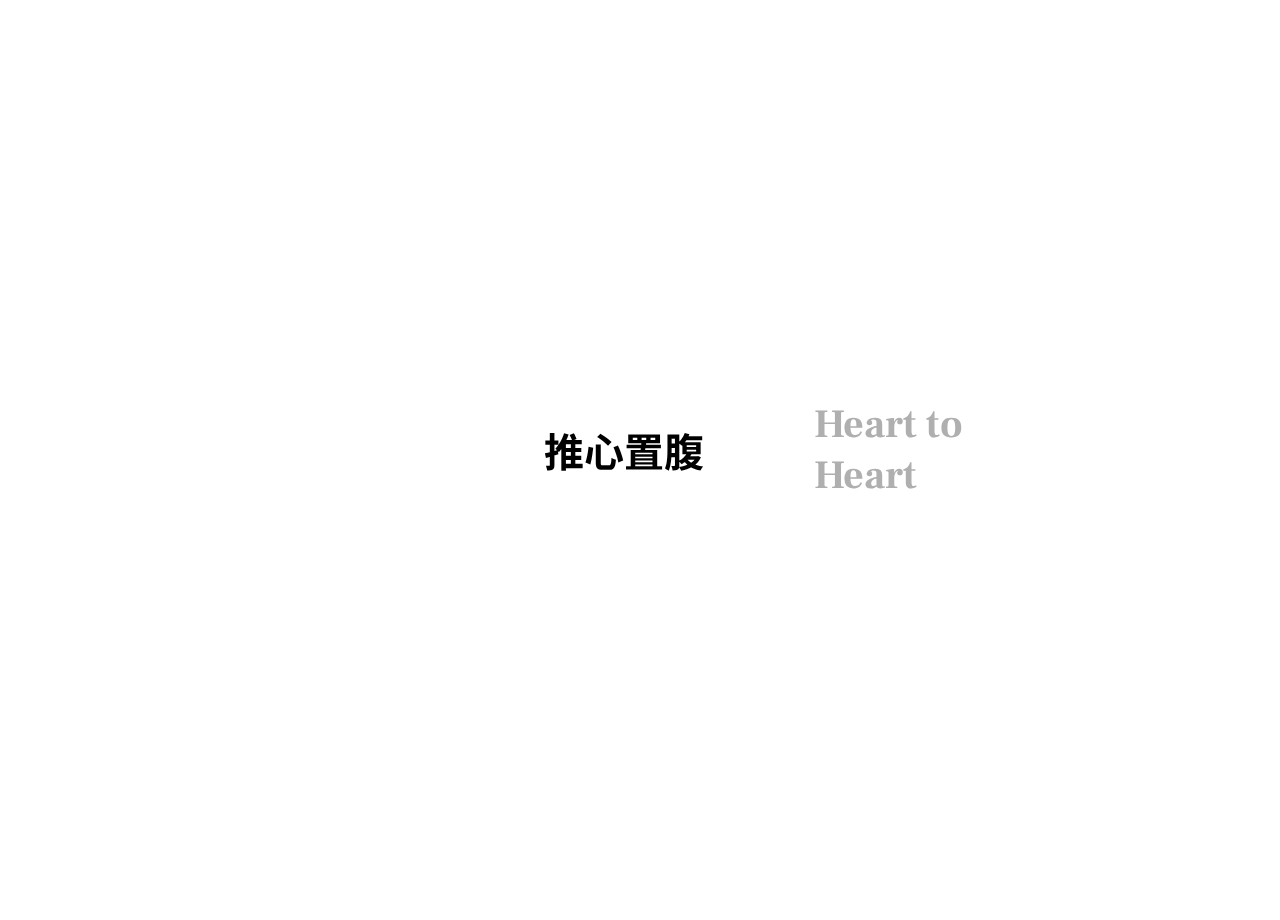
<file: index.html>
<!DOCTYPE html>
<html lang="en">
<head>
  <meta charset="UTF-8">
  <meta name="viewport" content="width=device-width, initial-scale=1.0">
  <title>Heart to Heart</title>

  <!-- fonts -->
  <link rel="preconnect" href="https://fonts.googleapis.com">
  <link rel="preconnect" href="https://fonts.gstatic.com" crossorigin>
  <link href="https://fonts.googleapis.com/css2?family=Frank+Ruhl+Libre:wght@300..900&family=Noto+Sans+SC:wght@100..900&display=swap" rel="stylesheet">

  <!-- bootstrap -->
  <link href="https://cdn.jsdelivr.net/npm/bootstrap@5.3.3/dist/css/bootstrap.min.css">
  <link href="https://cdn.jsdelivr.net/npm/bootstrap@5.3.3/dist/js/bootstrap.bundle.min.js
  ">

  <link rel="stylesheet" href="styles.css">

</head>
<body>
  <!-- flexbox used in scroll-container to arrange elements in scroll-section horizontally -->

  <!-- CSS Grid used in content-wrapper to arrange text and image elements -->
  <section id="grandparents">
    <div class="scroll-container">
      <section class="scroll-section">
        <div class="content-wrapper">
          <div class="image-wrapper"></div>
          <div class="text-wrapper" id="intro-card">
            <div class="chinese">
              <h1 lang="zh-Hans">推心置腹</h1>
            </div>
            <div class="english">
              <h1>Heart to Heart </h1>
            </div>
          </div>
        </div>
      </section>
      <section class="scroll-section">
        <div class="content-wrapper" id="intro-card">
          <div class="text-wrapper">
            <div class="chinese">
              <h1 lang="zh-Hans">公公婆婆</h1>
            </div>
            </div>
          <div class="image-wrapper">
            <img class="horizontal" src="photos/grandparentspics/gp-first.png">
          </div>
          <div class="text-wrapper">
            <div class="english">
              <h1>Grandpa & Grandma</h1>
            </div>
          </div>
        </div>
      </section>

      <section class="scroll-section">
        <div class="content-wrapper">
          <div class="image-wrapper">
            <img class="vertical" src="photos/grandparentspics/gp-2.jpg">
          </div>
          <div class="text-wrapper">
            <div class="chinese">
              <p lang="zh-Hans">能在福州被你们养育，是我一直以来最感激的事情。那段日子里，我的每一天都充满了欢笑、幸福和爱。</p>
            </div>
            <div class="english">
              <p>Being raised by you two in Fuzhou is something I’m always so grateful for. There wasn’t a day where I wasn’t laughing, smiling, or filled with love. </p>
            </div>
          </div>
        </div>
      </section>

    <section class="scroll-section">
      <div class="content-wrapper">
        <div class="image-wrapper">
          <img class="horizontal" src="photos/grandparentspics/gp-3b.jpg">
          <img class="horizontal" src="photos/grandparentspics/gp-3a.jpg">
        </div>
        <div class="text-wrapper">
          <div class="chinese">
            <p lang="zh-Hans">从包容我的小脾气和在公公的车上留下咬痕的奇怪习惯，到一起吃美食、买新衣、假装走秀、在公园里滑轮，每一天和你们在一起，都让我深刻感受到什么是真正的爱与呵护。</p>
          </div>
          <div class="english">
            <p>From putting up with my tantrums and weird habit of leaving bite marks in Grandpa’s car, to eating delicious foods, buying clothes, pretending to be a model, and rollerblading in the park, everyday spent with you two showed me what true love and care meant and felt like. </p>
          </div>
        </div>
      </div>
    </section>

    <section class="scroll-section">
      <div class="content-wrapper">
        <div class="image-wrapper">
          
        </div>
        <!-- <div class="text-wrapper" id="text-only"> -->
          <div class="text-wrapper">
          <div class="chinese">
            <p lang="zh-Hans">然后，我回到了美国。</p>
          </div>
          <div class="english">
            <p>Then I returned to the US.</p>
          </div>
        </div>
      </div>
    </section>

    <section class="scroll-section">
      <div class="content-wrapper">
        <div class="image-wrapper">
          <img class="vertical" src="photos/grandparentspics/gp-5.jpg">
        </div>
        <div class="text-wrapper">
          <div class="chinese">
            <p lang="zh-Hans">离开你们让我心碎不已。我想念你们，甚至常常落泪，但我知道，眼泪无法跨越我们之间那片遥远的大海。那时候，爸爸、妈妈和哥哥对我来说仿佛是陌生人。虽然他们是我的家人，但我的心早已留在你们身边。来到这个陌生的国家，我感到无依无靠，仿佛迷失了方向。</p>

          </div>
          <div class="english">
            <p>Having to leave you two shattered my heart. I would cry for you both, but I knew my tears couldn’t bridge the vast ocean that now lay between us. At the time, Dad, Mom, and brother felt like strangers. Even though they were my family, my home was with you two and it felt like I was lost and alone in this new country. </p>
          </div>
        </div>
      </div>
    </section>

    <section class="scroll-section">
      <div class="content-wrapper">
        <div class="image-wrapper">
          <img class="vertical" src="photos/grandparentspics/gp-6.JPG">
        </div>
        <div class="text-wrapper">
          <div class="chinese">
            <p lang="zh-Hans">经过无数个泪水伴随的夜晚，我终于慢慢适应了新的生活，并且开始期待每一次和你们的通话。不久后，夏天到了，我终于可以飞回福州，与你们团聚。</p>
            <p lang="zh-Hans">人们常说，快乐的时光总是转瞬即逝。没过多久，我又一次站在离别的路口，心里充满了不舍与心碎。</p>

          </div>
          <div class="english">
            <p>After many tearful nights, I eventually adjusted to this new life and always looked forward to our phonecalls. Before long, summer came and I was able to fly back to reunite with you two in Fuzhou.</p>

            <p>They say happy times always pass by quickly, and all too soon, I found myself facing the heart-wrenching farewell again.</p>
          </div>
       </div>
      </div>
    </section>

    <section class="scroll-section">
      <div class="content-wrapper">
        <div class="image-wrapper">
          <img class="horizontal" src="photos/grandparentspics/gp-7.jpg">
        </div>
        <div class="text-wrapper">
          <div class="chinese">
            <p lang="zh-Hans">那些每年回福州的日子，曾是我最熟悉、最安心的习惯，我以为它们会一直延续下去。每次归来，都让我心安，也让我满怀期待，因为我知道又能见到你们了。</p>
            <p lang="zh-Hans">然而，遗憾的是，这一切在我五年级时戛然而止。</p>

          </div>
          <div class="english">
            <p>Those annual trips back felt like a comforting routine, something I thought would always be there. They brought me a sense of ease and filled me with excitement, knowing I’d get to see you both.</p>

            <p>Sadly, they came to an unexpected end in the 5th grade.</p>
          </div>
       </div>
      </div>
    </section>

    <section class="scroll-section">
      <div class="content-wrapper">
        <div class="image-wrapper">
          <img class="horizontal" src="photos/grandparentspics/gp-8.jpg">
        </div>
        <div class="text-wrapper">
          <div class="chinese">
            <p lang="zh-Hans">距离我上次回去已经十多年了，但我依然感激每一次你们来美国探望我的时光，也珍惜我们每一次的通话。</p>


          </div>
          <div class="english">
            <p>It’s been more than 10 years since I’ve been back, but I’m still grateful for the times we see each other when you visit the States and for our phone calls. 
            </p>
          </div>
       </div>
      </div>
    </section>

    <section class="scroll-section">
      <div class="content-wrapper">
        <div class="image-wrapper">
          <img class="vertical" src="photos/grandparentspics/gp-9.jpg">
        </div>
        <div class="text-wrapper">
          <div class="chinese">
            <p lang="zh-Hans">我知道，随着岁月流逝，来美国变得越来越不容易，这让我更加珍惜和你们在一起的每一刻。你们愿意经历漫长的旅途来看我，对我来说，比任何言语都更珍贵。</p>

          </div>
          <div class="english">
            <p>I know that traveling here has become increasingly difficult as the years pass, which makes me cherish the moments I have with you two even more. Your willingness to endure the long journey means more to me than words can express.</p>
          </div>
       </div>
      </div>
    </section>

    <section class="scroll-section">
      <div class="content-wrapper">
        <div class="image-wrapper">
          <img class="horizontal" src="photos/grandparentspics/gp-10.JPG">
        </div>
        <div class="text-wrapper">
          <div class="chinese">
            <p lang="zh-Hans">谢谢你们总是确保我吃得好、保持健康。</p>
            <p lang="zh-Hans">谢谢你们无论我们相隔多远，总是惦记着我。</p>
            <p lang="zh-Hans">谢谢你们用无尽的爱把我抚养长大。</p>

          </div>
          <div class="english">
            <p>Thank you for always making sure I ate well and stayed healthy.</p>

            <p>Thank you for always thinking of me, no matter how far apart we are.</p>

            <p>Thank you for raising me with endless love.</p>
          </div>
       </div>
      </div>
    </section>

    <section class="scroll-section">
      <div class="content-wrapper">
        <div class="image-wrapper">
          <img class="horizontal" src="photos/grandparentspics/gp-11a.jpg">
          <img class="vertical" src="photos/grandparentspics/gp-11b.jpg">
        </div>
        <div class="text-wrapper">
          <div class="chinese">
            <p lang="zh-Hans">你们能相信我现在已经22岁了吗？最近，我越来越深刻地感受到时间无情地流逝。你们的身体不再像以前那样强壮，这让我感到担忧，但我保证会努力工作，好好照顾你们，让我们能一起度过更多的美好时光。</p>

          </div>
          <div class="english">
            <p>Can you believe I’m 22 years old now? Lately, I’ve been truly feeling just how time waits for no one. Your bodies aren’t as strong as they once were, and that worries me, but I promise to work hard and take care of you both so we can spend many more years together.</p>
          </div>
       </div>
      </div>
    </section>

    <section class="scroll-section">
      <div class="content-wrapper">
        <div class="image-wrapper">
          <img class="horizontal" src="photos/grandparentspics/gp-12.jpg">
        </div>
        <div class="text-wrapper">
          <div class="chinese">
            <p lang="zh-Hans">还有太多我想和你们一起经历的事情。我希望你们能陪在我身边，见证我人生中的重要时刻—看着我建立自己的生活，组建家庭，并和你们一起创造更多的回忆。</p>

          </div>
          <div class="english">
            <p>There’s still so much I want to experience with you by my side. I want you to be there for all the big moments ahead—to see me build a life, start a family, and create even more memories with you.</p>
          </div>
       </div>
      </div>
    </section>

    <section class="scroll-section">
      <div class="content-wrapper">
          <div class="image-wrapper">
            <img class="vertical" src="photos/grandparentspics/gp-last.jpeg">
          </div>
          <div class="text-wrapper">
            <div class="chinese">
              <p lang="zh-Hans">公公婆婆，你们是我的一切，我希望你们永远知道，我是如此地爱你们。</p>

            </div>
            <div class="english">
              <p>Grandpa and Grandma, you two are my everything and want you to always know that I love you so much.</p>
            </div>
          </div>
          <!-- <div class="nav-arrow">
            <a href="parents.html" class="next-arrow">
                <svg xmlns="http://www.w3.org/2000/svg" width="32" height="32" fill="currentColor" class="bi bi-box-arrow-in-right" viewBox="0 0 16 16">
                    <path fill-rule="evenodd" d="M6 3.5a.5.5 0 0 1 .5-.5h8a.5.5 0 0 1 .5.5v9a.5.5 0 0 1-.5.5h-8a.5.5 0 0 1-.5-.5v-2a.5.5 0 0 0-1 0v2A1.5 1.5 0 0 0 6.5 14h8a1.5 1.5 0 0 0 1.5-1.5v-9A1.5 1.5 0 0 0 14.5 2h-8A1.5 1.5 0 0 0 5 3.5v2a.5.5 0 0 0 1 0z"/>
                    <path fill-rule="evenodd" d="M11.854 8.354a.5.5 0 0 0 0-.708l-3-3a.5.5 0 1 0-.708.708L10.293 7.5H1.5a.5.5 0 0 0 0 1h8.793l-2.147 2.146a.5.5 0 0 0 .708.708z"/>
                </svg>
            </a>
           </div> -->
          </div>
        </section>
        <div class="next-arrow">
          <a href="parents.html">
              <svg xmlns="http://www.w3.org/2000/svg" width="32" height="32" fill="currentColor" class="bi bi-box-arrow-in-right" viewBox="0 0 16 16">
                  <path fill-rule="evenodd" d="M6 3.5a.5.5 0 0 1 .5-.5h8a.5.5 0 0 1 .5.5v9a.5.5 0 0 1-.5.5h-8a.5.5 0 0 1-.5-.5v-2a.5.5 0 0 0-1 0v2A1.5 1.5 0 0 0 6.5 14h8a1.5 1.5 0 0 0 1.5-1.5v-9A1.5 1.5 0 0 0 14.5 2h-8A1.5 1.5 0 0 0 5 3.5v2a.5.5 0 0 0 1 0z"/>
                  <path fill-rule="evenodd" d="M11.854 8.354a.5.5 0 0 0 0-.708l-3-3a.5.5 0 1 0-.708.708L10.293 7.5H1.5a.5.5 0 0 0 0 1h8.793l-2.147 2.146a.5.5 0 0 0 .708.708z"/>
              </svg>
          </a>
         </div>
  </div>
</section>
<script src="script.js"></script>
</body>
</html>
</file>
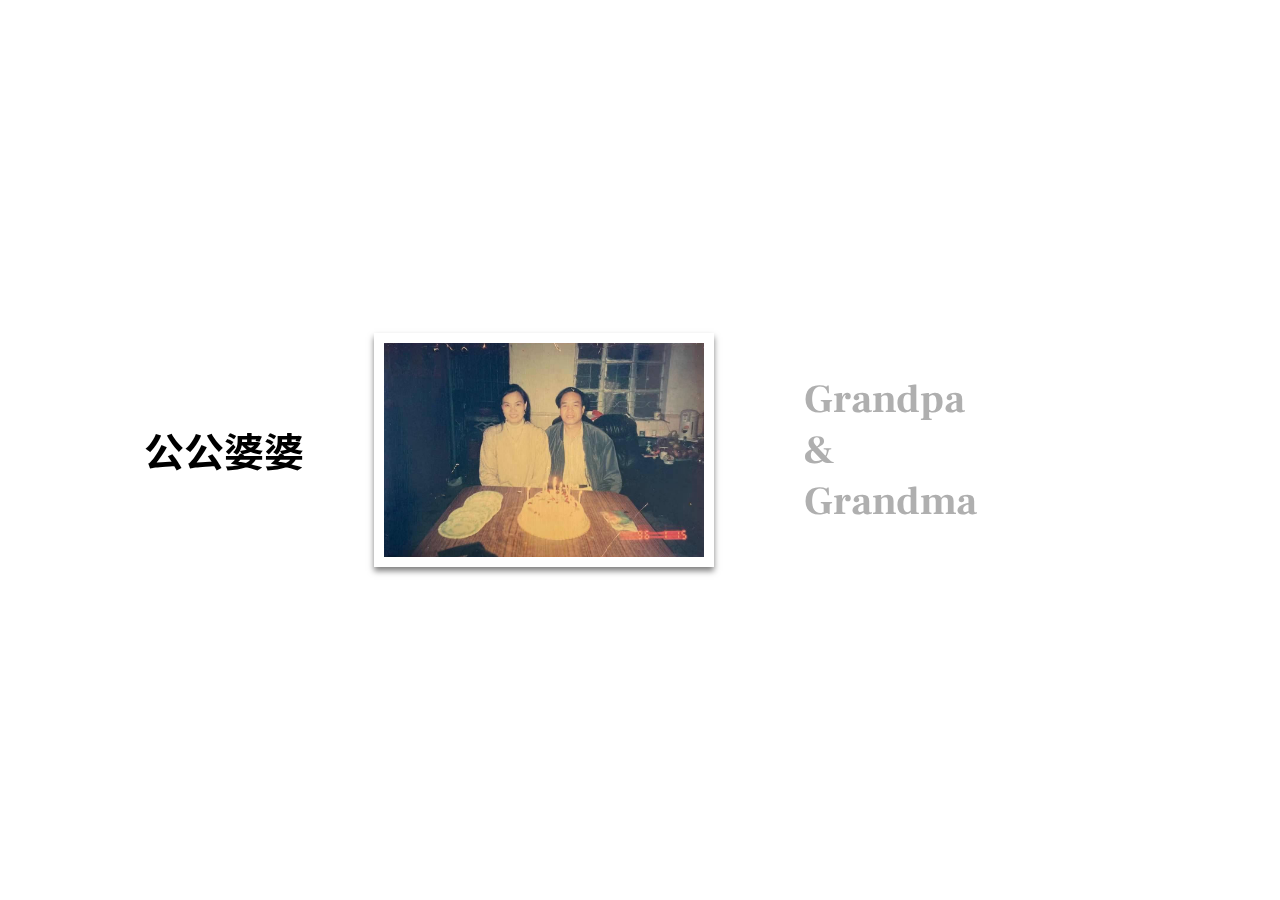
<file: grandparents.html>
<!DOCTYPE html>
<html lang="en">
<head>
  <meta charset="UTF-8">
  <meta name="viewport" content="width=device-width, initial-scale=1.0">
  <title>Heart to Heart</title>

  <!-- fonts -->
  <link rel="preconnect" href="https://fonts.googleapis.com">
  <link rel="preconnect" href="https://fonts.gstatic.com" crossorigin>
  <link href="https://fonts.googleapis.com/css2?family=Frank+Ruhl+Libre:wght@300..900&family=Noto+Sans+SC:wght@100..900&display=swap" rel="stylesheet">

  <!-- bootstrap -->
  <link href="https://cdn.jsdelivr.net/npm/bootstrap@5.3.3/dist/css/bootstrap.min.css">
  <link href="https://cdn.jsdelivr.net/npm/bootstrap@5.3.3/dist/js/bootstrap.bundle.min.js
  ">

  <link rel="stylesheet" href="styles.css">

</head>
<body>
  <!-- flexbox used in scroll-container to arrange elements in scroll-section horizontally -->

  <!-- CSS Grid used in content-wrapper to arrange text and image elements -->
  <section id="grandparents">
    <div class="scroll-container">
      <section class="scroll-section">
        <div class="content-wrapper" id="intro-card">
          <div class="text-wrapper">
            <div class="chinese">
              <h1 lang="zh-Hans">公公婆婆</h1>
            </div>
            </div>
          <div class="image-wrapper">
            <img class="horizontal" src="photos/grandparentspics/gp-first.png">
          </div>
          <div class="text-wrapper">
            <div class="english">
              <h1>Grandpa & Grandma</h1>
            </div>
          </div>
        </div>
      </section>

      <section class="scroll-section">
        <div class="content-wrapper">
          <div class="image-wrapper">
            <img class="vertical" src="photos/grandparentspics/gp-2.jpg">
          </div>
          <div class="text-wrapper">
            <div class="chinese">
              <p lang="zh-Hans">能在福州被你们养育，是我一直以来最感激的事情。那段日子里，我的每一天都充满了欢笑、幸福和爱。</p>
            </div>
            <div class="english">
              <p>Being raised by you two in Fuzhou is something I’m always so grateful for. There wasn’t a day where I wasn’t laughing, smiling, or filled with love. </p>
            </div>
          </div>
        </div>
      </section>

    <section class="scroll-section">
      <div class="content-wrapper">
        <div class="image-wrapper">
          <img class="horizontal" src="photos/grandparentspics/gp-3b.jpg">
          <img class="horizontal" src="photos/grandparentspics/gp-3a.jpg">
        </div>
        <div class="text-wrapper">
          <div class="chinese">
            <p lang="zh-Hans">从包容我的小脾气和在公公的车上留下咬痕的奇怪习惯，到一起吃美食、买新衣、假装走秀、在公园里滑轮，每一天和你们在一起，都让我深刻感受到什么是真正的爱与呵护。</p>
          </div>
          <div class="english">
            <p>From putting up with my tantrums and weird habit of leaving bite marks in Grandpa’s car, to eating delicious foods, buying clothes, pretending to be a model, and rollerblading in the park, everyday spent with you two showed me what true love and care meant and felt like. </p>
          </div>
        </div>
      </div>
    </section>

    <section class="scroll-section">
      <div class="content-wrapper">
        <div class="image-wrapper">
          
        </div>
        <!-- <div class="text-wrapper" id="text-only"> -->
          <div class="text-wrapper">
          <div class="chinese">
            <p lang="zh-Hans">然后，我回到了美国。</p>
          </div>
          <div class="english">
            <p>Then I returned to the US.</p>
          </div>
        </div>
      </div>
    </section>

    <section class="scroll-section">
      <div class="content-wrapper">
        <div class="image-wrapper">
          <img class="vertical" src="photos/grandparentspics/gp-5.jpg">
        </div>
        <div class="text-wrapper">
          <div class="chinese">
            <p lang="zh-Hans">离开你们让我心碎不已。我想念你们，甚至常常落泪，但我知道，眼泪无法跨越我们之间那片遥远的大海。那时候，爸爸、妈妈和哥哥对我来说仿佛是陌生人。虽然他们是我的家人，但我的心早已留在你们身边。来到这个陌生的国家，我感到无依无靠，仿佛迷失了方向。</p>

          </div>
          <div class="english">
            <p>Having to leave you two shattered my heart. I would cry for you both, but I knew my tears couldn’t bridge the vast ocean that now lay between us. At the time, Dad, Mom, and brother felt like strangers. Even though they were my family, my home was with you two and it felt like I was lost and alone in this new country. </p>
          </div>
        </div>
      </div>
    </section>

    <section class="scroll-section">
      <div class="content-wrapper">
        <div class="image-wrapper">
          <img class="vertical" src="photos/grandparentspics/gp-6.JPG">
        </div>
        <div class="text-wrapper">
          <div class="chinese">
            <p lang="zh-Hans">经过无数个泪水伴随的夜晚，我终于慢慢适应了新的生活，并且开始期待每一次和你们的通话。不久后，夏天到了，我终于可以飞回福州，与你们团聚。</p>
            <p lang="zh-Hans">人们常说，快乐的时光总是转瞬即逝。没过多久，我又一次站在离别的路口，心里充满了不舍与心碎。</p>

          </div>
          <div class="english">
            <p>After many tearful nights, I eventually adjusted to this new life and always looked forward to our phonecalls. Before long, summer came and I was able to fly back to reunite with you two in Fuzhou.</p>

            <p>They say happy times always pass by quickly, and all too soon, I found myself facing the heart-wrenching farewell again.</p>
          </div>
       </div>
      </div>
    </section>

    <section class="scroll-section">
      <div class="content-wrapper">
        <div class="image-wrapper">
          <img class="horizontal" src="photos/grandparentspics/gp-7.jpg">
        </div>
        <div class="text-wrapper">
          <div class="chinese">
            <p lang="zh-Hans">那些每年回福州的日子，曾是我最熟悉、最安心的习惯，我以为它们会一直延续下去。每次归来，都让我心安，也让我满怀期待，因为我知道又能见到你们了。</p>
            <p lang="zh-Hans">然而，遗憾的是，这一切在我五年级时戛然而止。</p>

          </div>
          <div class="english">
            <p>Those annual trips back felt like a comforting routine, something I thought would always be there. They brought me a sense of ease and filled me with excitement, knowing I’d get to see you both.</p>

            <p>Sadly, they came to an unexpected end in the 5th grade.</p>
          </div>
       </div>
      </div>
    </section>

    <section class="scroll-section">
      <div class="content-wrapper">
        <div class="image-wrapper">
          <img class="horizontal" src="photos/grandparentspics/gp-8.jpg">
        </div>
        <div class="text-wrapper">
          <div class="chinese">
            <p lang="zh-Hans">距离我上次回去已经十多年了，但我依然感激每一次你们来美国探望我的时光，也珍惜我们每一次的通话。</p>


          </div>
          <div class="english">
            <p>It’s been more than 10 years since I’ve been back, but I’m still grateful for the times we see each other when you visit the States and for our phone calls. 
            </p>
          </div>
       </div>
      </div>
    </section>

    <section class="scroll-section">
      <div class="content-wrapper">
        <div class="image-wrapper">
          <img class="vertical" src="photos/grandparentspics/gp-9.jpg">
        </div>
        <div class="text-wrapper">
          <div class="chinese">
            <p lang="zh-Hans">我知道，随着岁月流逝，来美国变得越来越不容易，这让我更加珍惜和你们在一起的每一刻。你们愿意经历漫长的旅途来看我，对我来说，比任何言语都更珍贵。</p>

          </div>
          <div class="english">
            <p>I know that traveling here has become increasingly difficult as the years pass, which makes me cherish the moments I have with you two even more. Your willingness to endure the long journey means more to me than words can express.</p>
          </div>
       </div>
      </div>
    </section>

    <section class="scroll-section">
      <div class="content-wrapper">
        <div class="image-wrapper">
          <img class="horizontal" src="photos/grandparentspics/gp-10.JPG">
        </div>
        <div class="text-wrapper">
          <div class="chinese">
            <p lang="zh-Hans">谢谢你们总是确保我吃得好、保持健康。</p>
            <p lang="zh-Hans">谢谢你们无论我们相隔多远，总是惦记着我。</p>
            <p lang="zh-Hans">谢谢你们用无尽的爱把我抚养长大。</p>

          </div>
          <div class="english">
            <p>Thank you for always making sure I ate well and stayed healthy.</p>

            <p>Thank you for always thinking of me, no matter how far apart we are.</p>

            <p>Thank you for raising me with endless love.</p>
          </div>
       </div>
      </div>
    </section>

    <section class="scroll-section">
      <div class="content-wrapper">
        <div class="image-wrapper">
          <img class="horizontal" src="photos/grandparentspics/gp-11a.jpg">
          <img class="vertical" src="photos/grandparentspics/gp-11b.jpg">
        </div>
        <div class="text-wrapper">
          <div class="chinese">
            <p lang="zh-Hans">你们能相信我现在已经22岁了吗？最近，我越来越深刻地感受到时间无情地流逝。你们的身体不再像以前那样强壮，这让我感到担忧，但我保证会努力工作，好好照顾你们，让我们能一起度过更多的美好时光。</p>

          </div>
          <div class="english">
            <p>Can you believe I’m 22 years old now? Lately, I’ve been truly feeling just how time waits for no one. Your bodies aren’t as strong as they once were, and that worries me, but I promise to work hard and take care of you both so we can spend many more years together.</p>
          </div>
       </div>
      </div>
    </section>

    <section class="scroll-section">
      <div class="content-wrapper">
        <div class="image-wrapper">
          <img class="horizontal" src="photos/grandparentspics/gp-12.jpg">
        </div>
        <div class="text-wrapper">
          <div class="chinese">
            <p lang="zh-Hans">还有太多我想和你们一起经历的事情。我希望你们能陪在我身边，见证我人生中的重要时刻—看着我建立自己的生活，组建家庭，并和你们一起创造更多的回忆。</p>

          </div>
          <div class="english">
            <p>There’s still so much I want to experience with you by my side. I want you to be there for all the big moments ahead—to see me build a life, start a family, and create even more memories with you.</p>
          </div>
       </div>
      </div>
    </section>

    <section class="scroll-section">
      <div class="content-wrapper">
          <div class="image-wrapper">
            <img class="vertical" src="photos/grandparentspics/gp-last.jpeg">
          </div>
          <div class="text-wrapper">
            <div class="chinese">
              <p lang="zh-Hans">公公婆婆，你们是我的一切，我希望你们永远知道，我是如此地爱你们。</p>

            </div>
            <div class="english">
              <p>Grandpa and Grandma, you two are my everything and want you to always know that I love you so much.</p>
            </div>
          </div>
          <!-- <div class="nav-arrow">
            <a href="parents.html" class="next-arrow">
                <svg xmlns="http://www.w3.org/2000/svg" width="32" height="32" fill="currentColor" class="bi bi-box-arrow-in-right" viewBox="0 0 16 16">
                    <path fill-rule="evenodd" d="M6 3.5a.5.5 0 0 1 .5-.5h8a.5.5 0 0 1 .5.5v9a.5.5 0 0 1-.5.5h-8a.5.5 0 0 1-.5-.5v-2a.5.5 0 0 0-1 0v2A1.5 1.5 0 0 0 6.5 14h8a1.5 1.5 0 0 0 1.5-1.5v-9A1.5 1.5 0 0 0 14.5 2h-8A1.5 1.5 0 0 0 5 3.5v2a.5.5 0 0 0 1 0z"/>
                    <path fill-rule="evenodd" d="M11.854 8.354a.5.5 0 0 0 0-.708l-3-3a.5.5 0 1 0-.708.708L10.293 7.5H1.5a.5.5 0 0 0 0 1h8.793l-2.147 2.146a.5.5 0 0 0 .708.708z"/>
                </svg>
            </a>
           </div> -->
          </div>
        </section>
        <div class="next-arrow">
          <a href="parents.html">
              <svg xmlns="http://www.w3.org/2000/svg" width="32" height="32" fill="currentColor" class="bi bi-box-arrow-in-right" viewBox="0 0 16 16">
                  <path fill-rule="evenodd" d="M6 3.5a.5.5 0 0 1 .5-.5h8a.5.5 0 0 1 .5.5v9a.5.5 0 0 1-.5.5h-8a.5.5 0 0 1-.5-.5v-2a.5.5 0 0 0-1 0v2A1.5 1.5 0 0 0 6.5 14h8a1.5 1.5 0 0 0 1.5-1.5v-9A1.5 1.5 0 0 0 14.5 2h-8A1.5 1.5 0 0 0 5 3.5v2a.5.5 0 0 0 1 0z"/>
                  <path fill-rule="evenodd" d="M11.854 8.354a.5.5 0 0 0 0-.708l-3-3a.5.5 0 1 0-.708.708L10.293 7.5H1.5a.5.5 0 0 0 0 1h8.793l-2.147 2.146a.5.5 0 0 0 .708.708z"/>
              </svg>
          </a>
         </div>
  </div>
</section>
<script src="script.js"></script>
</body>
</html>
</file>
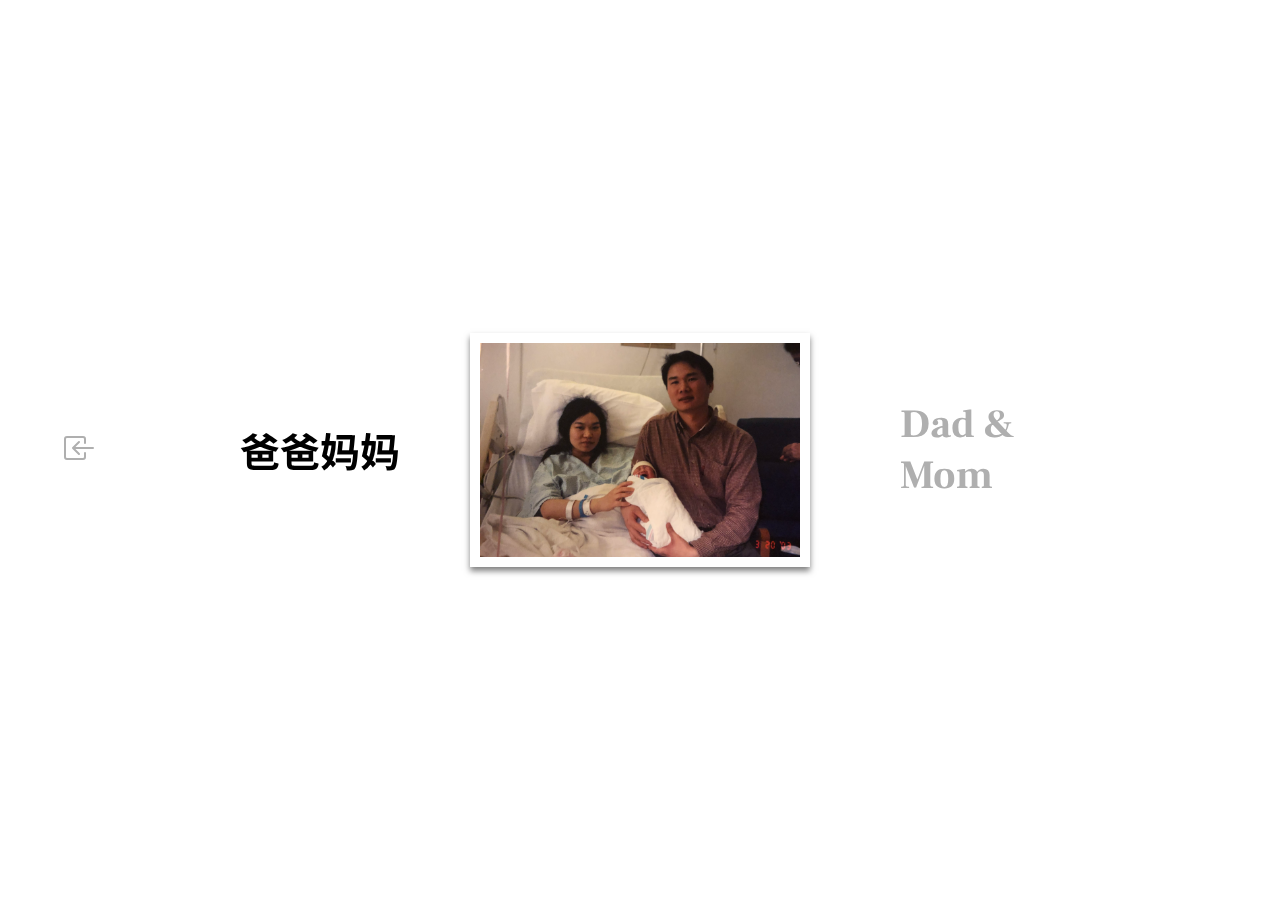
<file: parents.html>
<!DOCTYPE html>
<html lang="en">
<head>
  <meta charset="UTF-8">
  <meta name="viewport" content="width=device-width, initial-scale=1.0">
  <title>Parents Heart to Heart</title>

  <!-- fonts -->
  <link rel="preconnect" href="https://fonts.googleapis.com">
  <link rel="preconnect" href="https://fonts.gstatic.com" crossorigin>
  <link href="https://fonts.googleapis.com/css2?family=Frank+Ruhl+Libre:wght@300..900&family=Noto+Sans+SC:wght@100..900&display=swap" rel="stylesheet">

  <!-- bootstrap -->
  <link href="https://cdn.jsdelivr.net/npm/bootstrap@5.3.3/dist/css/bootstrap.min.css">
  <link href="https://cdn.jsdelivr.net/npm/bootstrap@5.3.3/dist/js/bootstrap.bundle.min.js
  ">

  <link rel="stylesheet" href="styles.css">

</head>
<body>
    
  <!-- flexbox used in scroll-container to arrange elements in scroll-section horizontally -->

  <!-- CSS Grid used in content-wrapper to arrange text and image elements -->

  <section id="parents">
    <div class="scroll-container"> 
      <div class="prev-arrow">
        <a href="index.html">
          <svg xmlns="http://www.w3.org/2000/svg" width="32" height="32" fill="currentColor" class="bi bi-box-arrow-in-left" viewBox="0 0 16 16">
              <path fill-rule="evenodd" d="M10 3.5a.5.5 0 0 0-.5-.5h-8a.5.5 0 0 0-.5.5v9a.5.5 0 0 0 .5.5h8a.5.5 0 0 0 .5-.5v-2a.5.5 0 0 1 1 0v2A1.5 1.5 0 0 1 9.5 14h-8A1.5 1.5 0 0 1 0 12.5v-9A1.5 1.5 0 0 1 1.5 2h8A1.5 1.5 0 0 1 11 3.5v2a.5.5 0 0 1-1 0z"/>
              <path fill-rule="evenodd" d="M4.146 8.354a.5.5 0 0 1 0-.708l3-3a.5.5 0 1 1 .708.708L5.707 7.5H14.5a.5.5 0 0 1 0 1H5.707l2.147 2.146a.5.5 0 0 1-.708.708z"/>
          </svg>
        </a>
        </div>
      <section class="scroll-section">
        <div class="content-wrapper" id="intro-card">
          <!-- <div class="nav-arrow"  id="prev">
            <a href="grandparents.html" class="prev-arrow">
              <svg xmlns="http://www.w3.org/2000/svg" width="32" height="32" fill="currentColor" class="bi bi-box-arrow-in-left" viewBox="0 0 16 16">
                  <path fill-rule="evenodd" d="M10 3.5a.5.5 0 0 0-.5-.5h-8a.5.5 0 0 0-.5.5v9a.5.5 0 0 0 .5.5h8a.5.5 0 0 0 .5-.5v-2a.5.5 0 0 1 1 0v2A1.5 1.5 0 0 1 9.5 14h-8A1.5 1.5 0 0 1 0 12.5v-9A1.5 1.5 0 0 1 1.5 2h8A1.5 1.5 0 0 1 11 3.5v2a.5.5 0 0 1-1 0z"/>
                  <path fill-rule="evenodd" d="M4.146 8.354a.5.5 0 0 1 0-.708l3-3a.5.5 0 1 1 .708.708L5.707 7.5H14.5a.5.5 0 0 1 0 1H5.707l2.147 2.146a.5.5 0 0 1-.708.708z"/>
              </svg>
            </a>
            </div> -->
            <div class="text-wrapper">
              <div class="chinese">
                <h1 lang="zh-Hans">爸爸妈妈</h1>
              </div>
            </div>
          <div class="image-wrapper">
            <img class="horizontal" src="photos/parentspics/parents-first.jpeg">
          </div>
          <div class="text-wrapper">
            <div class="english">
                <h1>Dad & Mom</h1>
            </div>
          </div>
          </div> 
      </section>

  <section class="scroll-section">
    <div class="content-wrapper">
      <div class="image-wrapper">
        <img class="horizontal" src="photos/parentspics/parents-1.JPG">

      </div>
      <div class="text-wrapper">
        <div class="chinese">
          <p lang="zh-Hans">老实说，我刚从中国回到美国时，真的很害怕。和公公婆婆分开，让我感觉失去了唯一曾经熟悉的父母般的存在，因为那时他们是我唯一依靠的人。但有你们和哥哥在我身边，让我感受到自己是被深爱着、被需要的。</p>


        </div>
        <div class="english">
          <p>I was honestly really scared when I first came back to the States from China. Being separated from Grandpa and Grandma felt like losing the only parental figures I had ever known, since they were all I knew I had at the time. But having you two and my brother by my side reminded me that I was deeply loved and wanted.</p>
        </div>
</div>
</div>
  </section>

<section class="scroll-section">
<div class="content-wrapper">
<div class="image-wrapper">

</div>
<div class="text-wrapper">
  <div class="chinese">
    <p lang="zh-Hans">你们的爱让我内心的疑虑渐渐消散。</p>


  </div>
  <div class="english">
    <p>The doubts in my heart were eased by the warmth of your love.</p>
  </div>
</div>
</div>
</section>

<section class="scroll-section">
<div class="content-wrapper">
<div class="image-wrapper">
  <img class="horizontal" src="photos/parentspics/parents-3a.JPG">
  <img class="vertical" src="photos/parentspics/parents-3b.JPG">
</div>
<div class="text-wrapper">
  <div class="chinese">
    <p lang="zh-Hans">尽管你们在这个国家面临着种种挑战，努力在一个因为语言不通或不熟悉复杂文化而无法给予你们应有尊重的环境中建立生活，我希望你们知道，我看到了你们的努力，我理解你们的辛苦，并且无尽感激你们为我们在餐馆工作的辛劳。</p>


  </div>
  <div class="english">
    <p>Despite all the challenges you’ve faced trying to build a life in this country that doesn’t always treat you with the respect you deserve simply because you aren’t fluent in the language or familiar with all its complexities. Please know that I see your struggles, I understand, and I am endlessly grateful for how hard you both work for us.</p>
  </div>
</div>
</div>
</section>

<section class="scroll-section">
<div class="content-wrapper">
<div class="image-wrapper">
  <img class="horizontal" src="photos/parentspics/parents-4.JPG">

</div>
<div class="text-wrapper">
  <div class="chinese">
    <p lang="zh-Hans">爸爸，谢谢你确保Kexin和我有机会探索这个世界，体验它的奇妙。即使在餐馆工作了长时间后感到疲惫，你也从未让这阻止你给我们一个你自己未曾拥有的童年。谢谢你用照片记录我们的瞬间，把它们变成我们一生都会珍惜的回忆。</p>


  </div>
  <div class="english">
    <p>Daddy, thank you for making sure Kexin and I had the chance to explore the world and experience its wonders. You never let exhaustion from working long hours at the buffet stop you from giving us the childhood you never had. Thank you for capturing our moments in photos, turning them into memories we will cherish for a lifetime.</p>
  </div>
</div>
</div>
</section>

<section class="scroll-section">
<div class="content-wrapper">
<div class="image-wrapper">
  <img class="horizontal" src="photos/parentspics/parents-5b.JPG">

</div>
<div class="text-wrapper">
  <div class="chinese">
    <p lang="zh-Hans">妈妈，谢谢你总是早上六点就起床，为我们准备上学的事情，不管你有多累。谢谢你为我们做美味的早餐和晚餐，确保我们能作为一家人一起共享餐食——即使每天在餐馆工作近12小时。你的爱和奉献对我意义重大，让我明白了什么是真正的关爱他人。</p>


  </div>
  <div class="english">
    <p>Mommy, thank you for always waking up at 6 a.m. to get us ready for school, no matter how tired you were. Thank you for cooking us delicious breakfasts and dinners, making sure we could share meals together as a family—even after working nearly 12-hour shifts everyday at the restaurant. Your love and dedication mean everything to me and have shown me what it truly means to care for others.</p>
  </div>
</div>
</div>
</section>

<section class="scroll-section">
<div class="content-wrapper">
<div class="image-wrapper">
  <img class="horizontal" src="photos/parentspics/parents-6.jpg">

</div>
<div class="text-wrapper">
  <div class="chinese">
    <p lang="zh-Hans">感谢你们无论多么辛苦经营餐馆，总是陪伴在Kexin和我身边，参加我们的生活中的重要时刻。你们为了确保我们脸上有笑容、头顶有房屋、身上有衣服、肚子有食物、心中有爱，而不顾疲惫，这让我更加感激。</p>


  </div>
  <div class="english">
    <p>Thank you both for always being there for Kexin and me during our life events, despite how tiring running a restaurant is. It makes me even more grateful that you pushed past your exhaustion just to ensure we had smiles on our faces, a roof over our heads, clothes on our backs, food in our stomachs, and love in our hearts.</p>
  </div>
</div>
</div>
</section>

<section class="scroll-section">
<div class="content-wrapper">
<div class="image-wrapper">
  <img class="vertical" src="photos/parentspics/parents-7.JPG">

</div>
<div class="text-wrapper">
  <div class="chinese">
    <p lang="zh-Hans">像任何家庭一样，我们也经历过争执和误解，这些都源于我们不同的代际差异和经历。但我深深感激的是，尽管如此，我们依然能够互相宽容，继续无条件地相爱。</p>


  </div>
  <div class="english">
    <p>Like any family, we’ve had our share of disagreements and misunderstandings over the years, shaped by our different generations and experiences. But I’m deeply grateful that, despite it all, we can forgive one another and continue to love each other unconditionally.</p>
  </div>
</div>
</div>
</section>

<section class="scroll-section">
<div class="content-wrapper">
<div class="image-wrapper">
  <img class="horizontal" src="photos/parentspics/parents-8.jpg">

</div>
<div class="text-wrapper">
  <div class="chinese">
    <p lang="zh-Hans">一直以来，我心中有一种隐隐的痛楚，因为我无法流利地讲中文。然而，我深深感激你们在教我们英语的同时，仍努力用中文和我们交流。即使我的普通话并不完美，我依然感激能够和你们以及我的公公婆婆沟通，而我们之间的爱，总能轻易跨越语言所带来的隔阂。</p>


  </div>
  <div class="english">
    <p>It’s always been a quiet ache in my heart that I’m not fluent in Chinese. Yet, I’m deeply grateful that you both made the effort to speak to us in Chinese while learning English from us. Even with my imperfect Mandarin, I’m thankful that I can still communicate with you and my grandparents, and that the bond of our love easily transcends the gap that language sometimes creates.</p>
  </div>
</div>
</div>
</section>

<section class="scroll-section">
<div class="content-wrapper">
<div class="image-wrapper">
  <img class="vertical" src="photos/parentspics/parents-9.JPG">

</div>
<div class="text-wrapper">
  <div class="chinese">
    <p lang="zh-Hans">最近我一直在想，突然间，妈妈和爸爸似乎变得更加脆弱了。
</p>
      <p lang="zh-Hans">这么长时间以来，你们给人一种永恒、不屈不挠、愿意为我们迎接一切挑战的感觉。但现在，轮到我们来确保你们能够在所有的辛勤付出和牺牲之后，终于放松下来。</p>


  </div>
  <div class="english">
    <p>It’s been on my mind lately, but all of the sudden, my mom and dad seem more fragile.</p>

    <p>For so long, you felt timeless, unbreakably strong and ready to take on the world for us. But now, it’s our turn to ensure you can finally relax after all the hard work and sacrifice you've given.</p>
</div>
</div>
</div>
</section>

<section class="scroll-section">
<div class="content-wrapper">
<div class="image-wrapper">
  <img class="vertical" src="photos/parentspics/parents-10.jpeg">

</div>
<div class="text-wrapper">
  <div class="chinese">
    <p lang="zh-Hans">Kexin和我会和你们一样努力，甚至比你们为我们付出的更努力，争取尽早让你们退休。我们会给你们所有一直以来梦寐以求的东西，让你们的生活充满无尽的欢笑、微笑和爱。</p>


  </div>
  <div class="english">
    <p>Kexin and I will work just as hard, if not harder, than you both did for us, so we can retire you as soon as possible. We’ll give you everything you’ve always dreamed of and fill your life with endless laughter, smiles, and love.</p>
  </div>
</div>
</div>
</section>

<section class="scroll-section">
<div class="content-wrapper">
<div class="image-wrapper">
  <img class="vertical" src="photos/parentspics/parents-11.jpeg">

</div>
<div class="text-wrapper">
  <div class="chinese">
    <p lang="zh-Hans">我知道你们可能没有常常听到这句话，但我想让你们知道，你们作为父母真的做得非常棒。</p>


  </div>
  <div class="english">
    <p>I know you may not hear this as often as you should, but I want you to know that you both are doing an incredible job as parents.</p>
  </div>
</div>
</div>
</section>

<section class="scroll-section">
  <div class="content-wrapper">
    <div class="image-wrapper">
      <img class="vertical" src="photos/parentspics/parents-last.JPG">
  
    </div>
    <div class="text-wrapper">
      <div class="chinese">
        <p lang="zh-Hans">你们已经足够了。你们用无尽的爱、耐心和关怀抚养了Kexin和我，为此我永远感激。从心底里，谢谢你们，我爱你们。</p>
  
  
      </div>
      <div class="english">
        <p>You are more than enough. You’ve raised Kexin and me with so much love, patience, and care, and for that, I’m endlessly grateful. From the depths of my heart, thank you and I love you.</p>
      </div>
    </div>
  </div>
  </section>
  <div class="next-arrow">
    <!-- nav arrow to next page -->
    <a href="brother.html">
        <svg xmlns="http://www.w3.org/2000/svg" width="32" height="32" fill="currentColor" class="bi bi-box-arrow-in-right" viewBox="0 0 16 16">
            <path fill-rule="evenodd" d="M6 3.5a.5.5 0 0 1 .5-.5h8a.5.5 0 0 1 .5.5v9a.5.5 0 0 1-.5.5h-8a.5.5 0 0 1-.5-.5v-2a.5.5 0 0 0-1 0v2A1.5 1.5 0 0 0 6.5 14h8a1.5 1.5 0 0 0 1.5-1.5v-9A1.5 1.5 0 0 0 14.5 2h-8A1.5 1.5 0 0 0 5 3.5v2a.5.5 0 0 0 1 0z"/>
            <path fill-rule="evenodd" d="M11.854 8.354a.5.5 0 0 0 0-.708l-3-3a.5.5 0 1 0-.708.708L10.293 7.5H1.5a.5.5 0 0 0 0 1h8.793l-2.147 2.146a.5.5 0 0 0 .708.708z"/>
        </svg>
    </a>
   </div>
  </div>
  </section>
  <script src="script.js"></script>
</body>
</html>
</file>
<file: styles.css>
html{
    scroll-behavior: smooth;
}

body{
    margin: 0;
    padding: 0;
    height: 100%;
    overflow-y: hidden;
}

.scroll-section {
    display: flex;
    flex: 0 0 100vw;
    scroll-snap-align: start;
    transition: filter 1s ease-out; /* Smooth transition for the blur effect */
}

.scroll-section .text-wrapper,
.scroll-section .image-wrapper img {
    opacity: 0;
    transform: translateY(20px);
    transition: opacity 1s ease-out, transform 1s ease-out;
}

.scroll-section.show .text-wrapper {
    opacity: 1;
    transform: translateY(0);
    transition-delay: 1s;
}

.scroll-section.show .image-wrapper img:first-child {
    opacity: 1;
    transform: translateY(0);
}

.scroll-section.show .image-wrapper img:nth-child(2) {
    opacity: 1;
    transform: translateY(0);
    transition-delay: 3s; /* Delayed fade-in for second image */
}

.scroll-container {
    display: flex;
    flex-direction: row;
    scroll-snap-type: x mandatory;
    width: 100vw;
    height: 100vh;
}

.scroll-container{
    display: flex;
    flex-direction: row;
    scroll-snap-type: x mandatory;
    width: 100vw;
    height: 100vh;
}

.scroll-section {
    display: flex;
    flex: 0 0 100vw;
    scroll-snap-align: start;
    height: 100vh;
    width: 100vw;
    margin: 0 5% 0 0;
}

.content-wrapper {
    display: flex;
    width: 75vw;
    height: 100vh;
    align-items: center;
    justify-content: center;
    margin: 0% 5% 0% 5%;
}

.image-wrapper {
    position: relative;
    flex: 1;
    display: flex;
    justify-content: center;
    align-items: center;
    height: 100%;
}

img{
    border: 10px solid white;
    box-shadow: 0px 4px 6px rgba(0, 0, 0, 0.5);
}

.image-wrapper img:nth-child(2){
    position: absolute;
    z-index: 2;
}

.horizontal {
    height: auto; /* Ensures all images have the same height */
    width: 50%; /* Width scales automatically based on aspect ratio */
    aspect-ratio: 3/2; /* Maintains a consistent 4:6 ratio */
    object-fit: contain;
}
.vertical {
    height: 45%; /* Ensures all images have the same height */
    width: auto; /* Width scales automatically based on aspect ratio */
    aspect-ratio: 2/3; /* Maintains a consistent 4:6 ratio */
    object-fit: contain;
}

.text-wrapper {
    flex: 1;
    display: flex;
    flex-direction: row;
    align-items: center;
}

.chinese {
    font-family: 'Noto Sans SC', sans-serif;
    font-size: 1.05rem;
    line-height: 1.75;
    text-align: left;
    width: 50%;
}

#parents .chinese, #grandparents .chinese{
    color: black;
}

#brother .chinese{
    color: rgb(205, 205, 205);
}

.english {
    font-family: 'Frank Ruhl Libre', serif;
    font-size: 1.1rem;
    text-align: left;
    width: 50%;
    padding-left: 12.5%;
}

#parents .english, #grandparents .english{
    color: rgb(175, 175, 175);
}

#brother .english{
    color: black;
}

#intro-card .text-wrapper{
    align-items: center;
    justify-content: center;
    height: 100vh;
    width: 100vw;
}

#intro-card h1{
    font-size: 2.5rem;
}

#intro-card .horizontal{
    width: 100%;
}

#intro-card .vertical{
    width: 100%;
}

.prev-arrow{
    display: flex;
    align-items: center;
    padding-left: 5%;
}

.next-arrow{
    display: flex;
    align-items: center;
    padding-right: 5%;
}

.next-arrow a svg, .prev-arrow a svg{
    fill: rgb(175, 175, 175);
}

.next-arrow a:hover svg, .prev-arrow a:hover svg {
    fill: black;
}

.next-arrow a:active svg, .prev-arrow a:active svg{
    fill: rgb(175, 175, 175);
}
</file>
